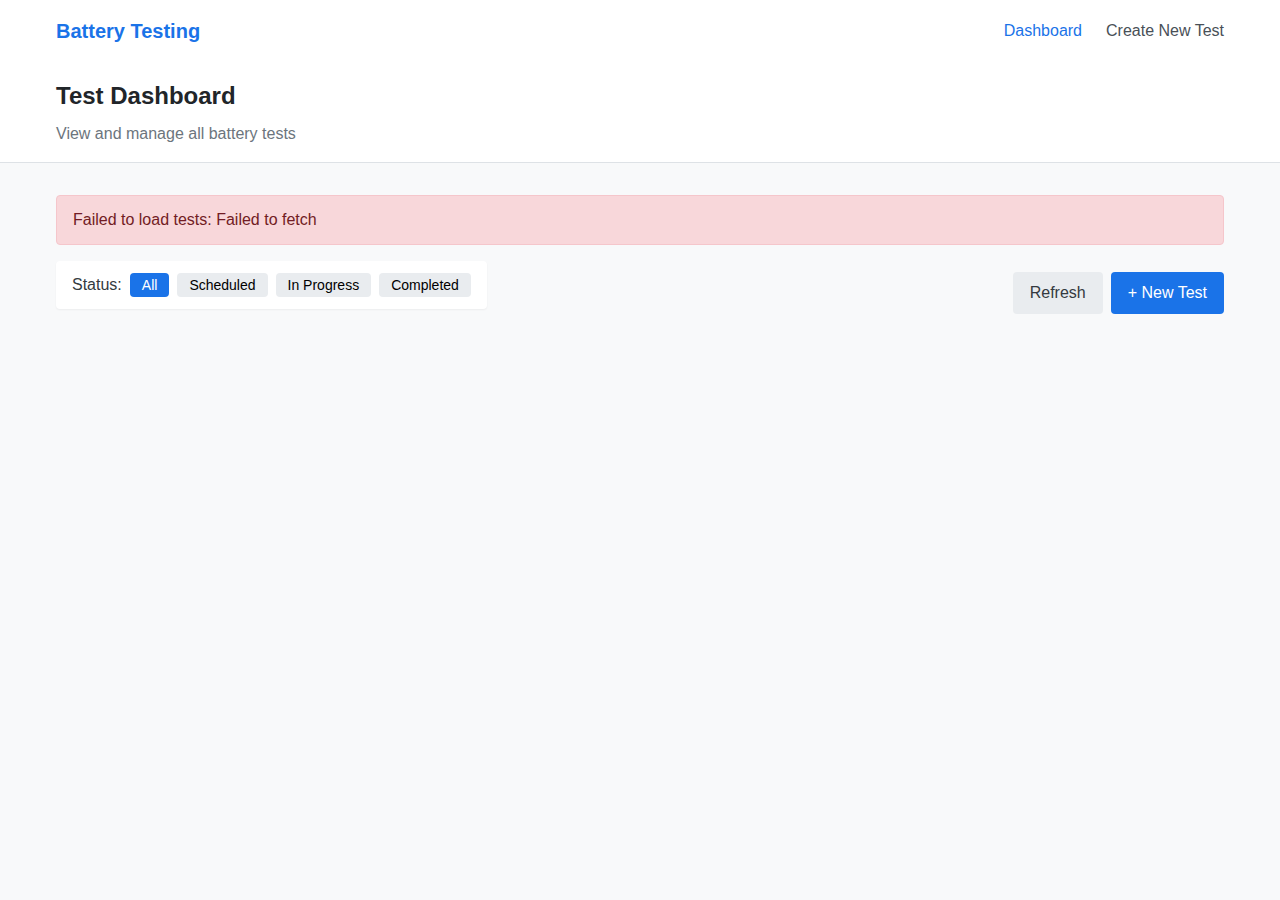
<file: prev_version/frontend/index.html>
<!DOCTYPE html>
<html lang="en">
<head>
    <meta charset="UTF-8">
    <meta name="viewport" content="width=device-width, initial-scale=1.0">
    <title>Battery Testing Dashboard</title>
    <link rel="stylesheet" href="css/style.css">
    <link rel="stylesheet" href="css/components.css">
    <link rel="stylesheet" href="css/dashboard.css">
</head>
<body>
    <!-- Navigation -->
    <nav class="navbar">
        <div class="container navbar-container">
            <a href="index.html" class="navbar-brand">Battery Testing</a>
            <ul class="navbar-nav">
                <li><a href="index.html" class="nav-link active">Dashboard</a></li>
                <li><a href="setup.html" class="nav-link">Create New Test</a></li>
            </ul>
        </div>
    </nav>

    <!-- Header -->
    <header class="page-header">
        <div class="container">
            <h1 class="page-title">Test Dashboard</h1>
            <p class="page-subtitle">View and manage all battery tests</p>
        </div>
    </header>

    <main class="container">
        <!-- Alert area for notifications -->
        <div id="alertContainer" class="mb-4"></div>

        <!-- Actions and filters -->
        <div class="action-bar">
            <div class="filter-bar">
                <span class="filter-label">Status:</span>
                <div class="filter-buttons">
                    <button class="filter-button active" data-filter="all">All</button>
                    <button class="filter-button" data-filter="scheduled">Scheduled</button>
                    <button class="filter-button" data-filter="in_progress">In Progress</button>
                    <button class="filter-button" data-filter="completed">Completed</button>
                </div>
            </div>
            <div class="d-flex gap-2">
                <button id="refreshBtn" class="btn btn-secondary">Refresh</button>
                <a href="setup.html" class="btn btn-primary">+ New Test</a>
            </div>
        </div>

        <!-- Tests Grid -->
        <div id="testsGrid" class="grid grid-cols-3">
            <!-- Tests will be loaded here dynamically -->
            <div class="loader-container" id="loaderContainer">
                <div class="loader"></div>
            </div>
            <div class="empty-state hidden" id="emptyState">
                <div class="empty-state-icon">📋</div>
                <div class="empty-state-message">No tests found</div>
                <a href="setup.html" class="btn btn-primary">Create New Test</a>
            </div>
        </div>
    </main>

    <!-- Templates -->
    <template id="testCardTemplate">
        <div class="card test-card">
            <div class="test-card-header">
                <h3 class="test-card-title">Job #<span data-field="job_number"></span></h3>
                <span class="test-card-subtitle" data-field="customer_name"></span>
            </div>
            <div class="test-card-body">
                <div class="test-info-row">
                    <span class="test-info-label">Start Date:</span>
                    <span class="test-info-value" data-field="start_date"></span>
                </div>
                <div class="test-info-row">
                    <span class="test-info-label">Cycles:</span>
                    <span class="test-info-value" data-field="number_of_cycles"></span>
                </div>
                <div class="test-info-row">
                    <span class="test-info-label">Banks:</span>
                    <span class="test-info-value" data-field="banks_count"></span>
                </div>
                <div class="progress-container" data-field="progress-container">
                    <div class="progress-bar" data-field="progress-bar" style="width: 0%;"></div>
                </div>
                <div class="progress-label" data-field="progress-label">0% Complete</div>
            </div>
            <div class="test-card-footer">
                <span class="status-badge" data-field="status-badge">Status</span>
                <div class="d-flex gap-2">
                    <a href="#" class="btn btn-small btn-primary take-readings-btn" data-field="take-readings-btn">Take Readings</a>
                    <a href="#" class="btn btn-small btn-secondary view-details-btn" data-field="view-details-btn">View Details</a>
                    <button class="btn btn-small btn-secondary export-btn" data-field="export-btn">Export</button>
                    <button class="btn btn-small btn-danger delete-btn" data-field="delete-btn">Delete</button>
                </div>
            </div>
        </div>
    </template>

    <template id="alertTemplate">
        <div class="alert">
            <span data-field="message"></span>
        </div>
    </template>

    <!-- Scripts -->
    <script type="module" src="js/api.js"></script>
    <script type="module" src="js/components/progress-bar.js"></script>
    <script type="module" src="js/components/status-badge.js"></script>
    <script type="module" src="js/components/test-card.js"></script>
    <script type="module" src="js/dashboard.js"></script>
</body>
</html>
</file>
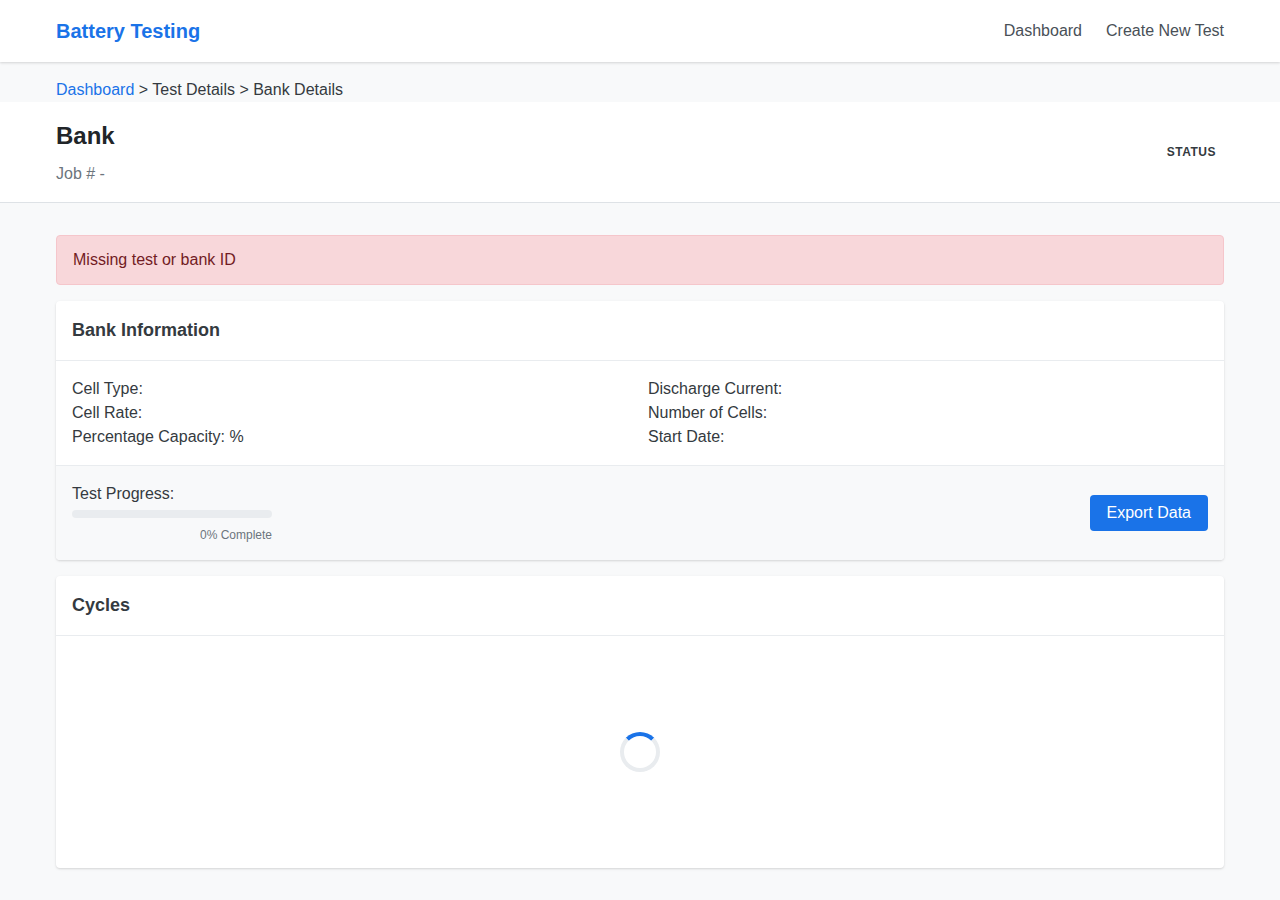
<file: prev_version/frontend/bank-view.html>
<!DOCTYPE html>
<html lang="en">
<head>
    <meta charset="UTF-8">
    <meta name="viewport" content="width=device-width, initial-scale=1.0">
    <title>Bank Details - Battery Testing</title>
    <link rel="stylesheet" href="css/style.css">
    <link rel="stylesheet" href="css/components.css">
</head>
<body>
    <!-- Navigation -->
    <nav class="navbar">
        <div class="container navbar-container">
            <a href="index.html" class="navbar-brand">Battery Testing</a>
            <ul class="navbar-nav">
                <li><a href="index.html" class="nav-link">Dashboard</a></li>
                <li><a href="setup.html" class="nav-link">Create New Test</a></li>
            </ul>
        </div>
    </nav>

    <!-- Breadcrumb Navigation -->
    <div class="container mt-4">
        <div class="breadcrumb">
            <a href="index.html">Dashboard</a> &gt; 
            <span id="testBreadcrumb">Test Details</span> &gt; 
            <span id="bankBreadcrumb">Bank Details</span>
        </div>
    </div>

    <!-- Header -->
    <header class="page-header">
        <div class="container">
            <div class="d-flex justify-between align-center">
                <div>
                    <h1 class="page-title">Bank <span id="bankNumber"></span></h1>
                    <p class="page-subtitle">Job #<span id="jobNumber"></span> - <span id="customerName"></span></p>
                </div>
                <div class="status-badge" id="testStatus">Status</div>
            </div>
        </div>
    </header>

    <main class="container">
        <!-- Alert area for notifications -->
        <div id="alertContainer" class="mb-4"></div>

        <!-- Bank Information Card -->
        <div class="card mb-4">
            <div class="card-header">
                <h3 class="card-title">Bank Information</h3>
            </div>
            <div class="card-body">
                <div class="grid grid-cols-2">
                    <div>
                        <div class="info-row">
                            <span class="info-label">Cell Type:</span>
                            <span class="info-value" id="cellType"></span>
                        </div>
                        <div class="info-row">
                            <span class="info-label">Cell Rate:</span>
                            <span class="info-value" id="cellRate"></span>
                        </div>
                        <div class="info-row">
                            <span class="info-label">Percentage Capacity:</span>
                            <span class="info-value" id="percentageCapacity"></span>%
                        </div>
                    </div>
                    <div>
                        <div class="info-row">
                            <span class="info-label">Discharge Current:</span>
                            <span class="info-value" id="dischargeCurrent"></span>
                        </div>
                        <div class="info-row">
                            <span class="info-label">Number of Cells:</span>
                            <span class="info-value" id="numberOfCells"></span>
                        </div>
                        <div class="info-row">
                            <span class="info-label">Start Date:</span>
                            <span class="info-value" id="startDate"></span>
                        </div>
                    </div>
                </div>
            </div>
            <div class="card-footer">
                <div class="d-flex justify-between align-center">
                    <div>
                        <span class="info-label">Test Progress:</span>
                        <div class="progress-container mt-1" style="width: 200px;">
                            <div class="progress-bar" id="progressBar" style="width: 0%;"></div>
                        </div>
                        <div class="progress-label" id="progressLabel">0% Complete</div>
                    </div>
                    <button class="btn btn-primary" id="exportBtn">Export Data</button>
                </div>
            </div>
        </div>

        <!-- Cycles List -->
        <div class="card mb-4">
            <div class="card-header">
                <h3 class="card-title">Cycles</h3>
            </div>
            <div class="card-body">
                <div id="cyclesList" class="cycles-list">
                    <!-- Cycles will be loaded here dynamically -->
                    <div class="loader-container" id="loaderContainer">
                        <div class="loader"></div>
                    </div>
                    <div class="empty-state hidden" id="emptyState">
                        <div class="empty-state-message">No cycles found for this bank</div>
                    </div>
                </div>
            </div>
        </div>
    </main>

    <!-- Templates -->
    <template id="cycleItemTemplate">
        <div class="cycle-item">
            <div class="cycle-header">
                <h4 class="cycle-title">Cycle <span data-field="cycle_number"></span></h4>
                <span class="cycle-status" data-field="status"></span>
            </div>
            <div class="cycle-details">
                <div class="cycle-info">
                    <div class="info-row">
                        <span class="info-label">Start Time:</span>
                        <span class="info-value" data-field="start_time"></span>
                    </div>
                    <div class="info-row">
                        <span class="info-label">End Time:</span>
                        <span class="info-value" data-field="end_time"></span>
                    </div>
                    <div class="info-row">
                        <span class="info-label">Duration:</span>
                        <span class="info-value" data-field="duration"></span>
                    </div>
                </div>
                <div class="cycle-actions">
                    <a href="#" class="btn btn-primary view-cycle-btn" data-field="view-cycle-btn">View Readings</a>
                </div>
            </div>
        </div>
    </template>

    <template id="alertTemplate">
        <div class="alert">
            <span data-field="message"></span>
        </div>
    </template>

    <!-- Scripts -->
    <script type="module" src="js/api.js"></script>
    <script type="module" src="js/bank-view.js"></script>
</body>
</html>
</file>
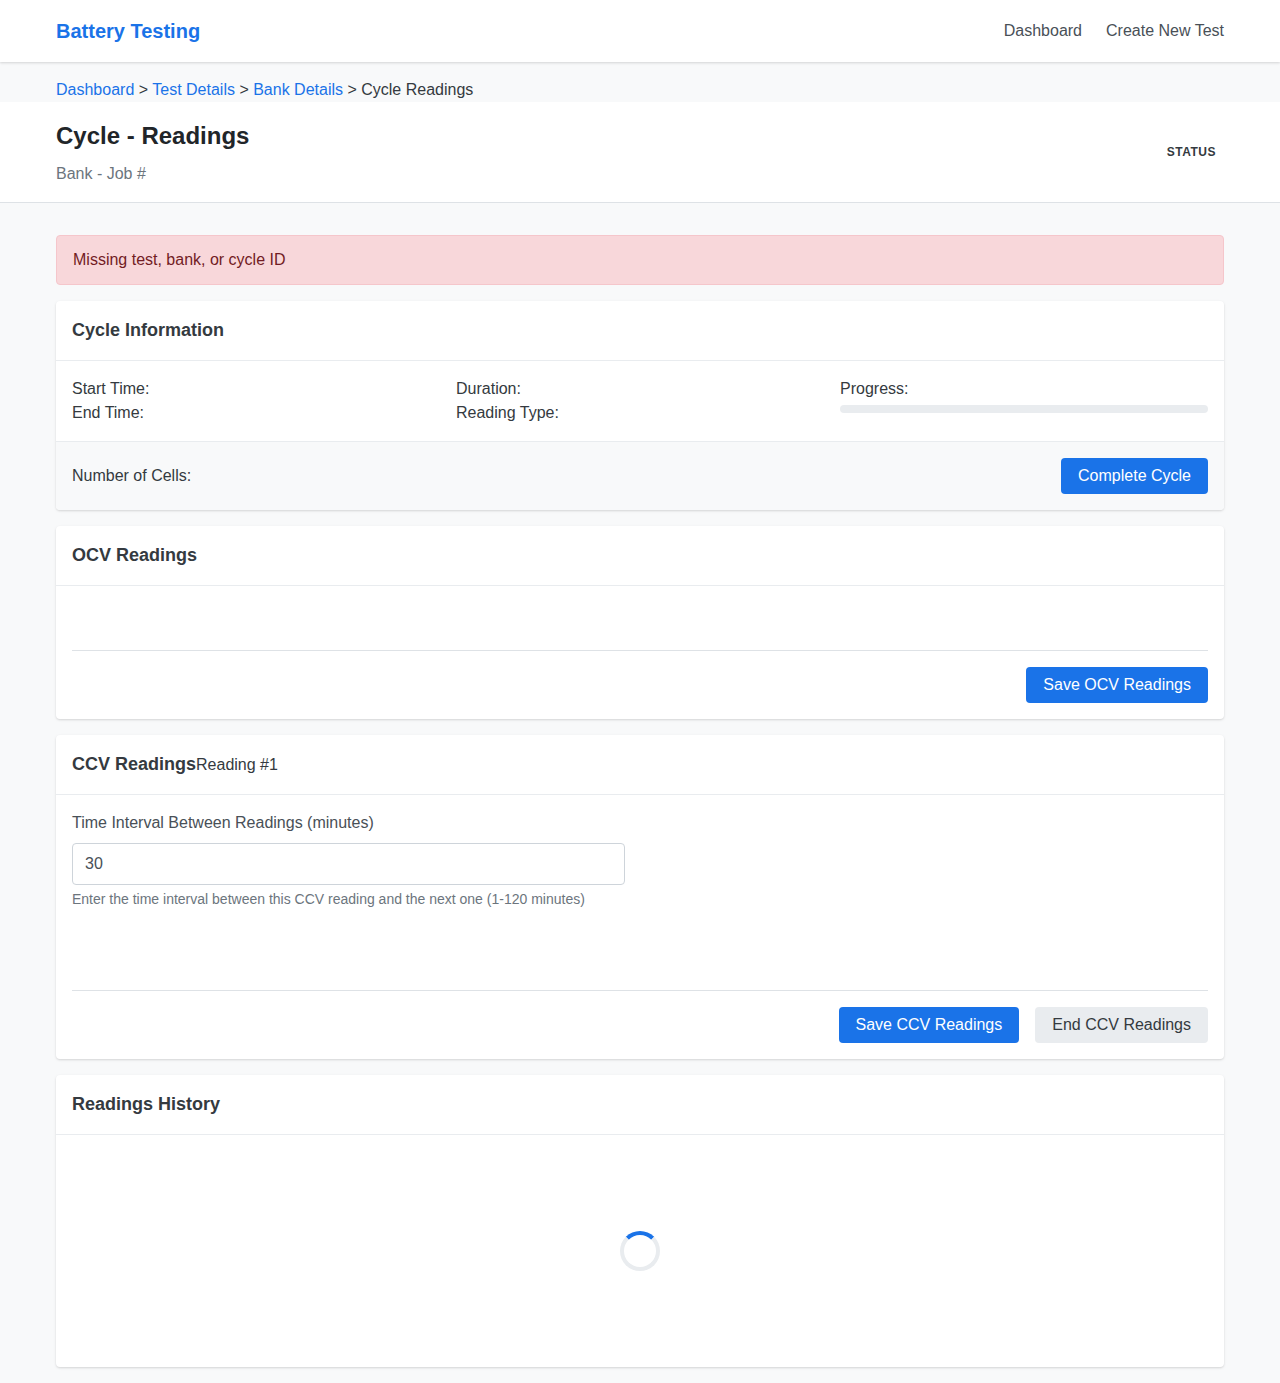
<file: prev_version/frontend/cycle-view.html>
<!DOCTYPE html>
<html lang="en">
<head>
    <meta charset="UTF-8">
    <meta name="viewport" content="width=device-width, initial-scale=1.0">
    <title>Cycle Readings - Battery Testing</title>
    <link rel="stylesheet" href="css/style.css">
    <link rel="stylesheet" href="css/forms.css">
    <link rel="stylesheet" href="css/components.css">
</head>
<body>
    <!-- Navigation -->
    <nav class="navbar">
        <div class="container navbar-container">
            <a href="index.html" class="navbar-brand">Battery Testing</a>
            <ul class="navbar-nav">
                <li><a href="index.html" class="nav-link">Dashboard</a></li>
                <li><a href="setup.html" class="nav-link">Create New Test</a></li>
            </ul>
        </div>
    </nav>

    <!-- Breadcrumb Navigation -->
    <div class="container mt-4">
        <div class="breadcrumb">
            <a href="index.html">Dashboard</a> &gt; 
            <span id="testBreadcrumb"><a href="#" id="testLink">Test Details</a></span> &gt; 
            <span id="bankBreadcrumb"><a href="#" id="bankLink">Bank Details</a></span> &gt;
            <span id="cycleBreadcrumb">Cycle Readings</span>
        </div>
    </div>

    <!-- Header -->
    <header class="page-header">
        <div class="container">
            <div class="d-flex justify-between align-center">
                <div>
                    <h1 class="page-title">Cycle <span id="cycleNumber"></span> - <span id="readingTypeDisplay"></span> Readings</h1>
                    <p class="page-subtitle">Bank <span id="bankNumber"></span> - Job #<span id="jobNumber"></span></p>
                </div>
                <div class="status-badge" id="cycleStatus">Status</div>
            </div>
        </div>
    </header>

    <main class="container">
        <!-- Alert area for notifications -->
        <div id="alertContainer" class="mb-4"></div>

        <!-- Cycle Information Card -->
        <div class="card mb-4">
            <div class="card-header">
                <h3 class="card-title">Cycle Information</h3>
            </div>
            <div class="card-body">
                <div class="grid grid-cols-3">
                    <div>
                        <div class="info-row">
                            <span class="info-label">Start Time:</span>
                            <span class="info-value" id="startTime"></span>
                        </div>
                        <div class="info-row">
                            <span class="info-label">End Time:</span>
                            <span class="info-value" id="endTime"></span>
                        </div>
                    </div>
                    <div>
                        <div class="info-row">
                            <span class="info-label">Duration:</span>
                            <span class="info-value" id="duration"></span>
                        </div>
                        <div class="info-row">
                            <span class="info-label">Reading Type:</span>
                            <span class="info-value" id="readingType"></span>
                        </div>
                    </div>
                    <div>
                        <div class="info-row">
                            <span class="info-label">Progress:</span>
                            <span class="info-value" id="progress"></span>
                        </div>
                        <div class="progress-container mt-1">
                            <div class="progress-bar" id="progressBar" style="width: 0%;"></div>
                        </div>
                    </div>
                </div>
            </div>
            <div class="card-footer">
                <div class="d-flex justify-between align-center">
                    <div>
                        <span class="info-label">Number of Cells:</span>
                        <span class="info-value" id="numberOfCells"></span>
                    </div>
                    <button class="btn btn-primary" id="completeCycleBtn" disabled>Complete Cycle</button>
                </div>
            </div>
        </div>

        <!-- OCV Reading Input -->
        <div class="card mb-4" id="ocvReadingContainer">
            <div class="card-header">
                <div class="d-flex justify-between align-center">
                    <h3 class="card-title">OCV Readings</h3>
                    <span class="timestamp" id="ocvTimestamp"></span>
                </div>
            </div>
            <div class="card-body">
                <form id="ocvReadingForm">
                    <div class="reading-grid-container">
                        <div id="ocvReadingGrid" class="reading-grid">
                            <!-- Reading inputs will be generated dynamically -->
                        </div>
                    </div>
                    <div class="form-actions">
                        <button type="submit" class="btn btn-primary">Save OCV Readings</button>
                    </div>
                </form>
            </div>
        </div>

        <!-- CCV Reading Input -->
        <div class="card mb-4" id="ccvReadingContainer">
            <div class="card-header">
                <div class="d-flex justify-between align-center">
                    <h3 class="card-title">CCV Readings</h3>
                    <div>
                        <span class="reading-number" id="ccvReadingNumber">Reading #1</span>
                        <span class="timestamp" id="ccvTimestamp"></span>
                    </div>
                </div>
            </div>
            <div class="card-body">
                <form id="ccvReadingForm">
                    <div class="form-row mb-4">
                        <div class="form-col form-col-6">
                            <div class="form-group">
                                <label for="ccvTimeInterval" class="form-label">Time Interval Between Readings (minutes)</label>
                                <input type="number" class="form-control" id="ccvTimeInterval" name="time_interval" min="1" max="120" value="30" required>
                                <div class="form-text">Enter the time interval between this CCV reading and the next one (1-120 minutes)</div>
                            </div>
                        </div>
                    </div>
                    <div class="reading-grid-container">
                        <div id="ccvReadingGrid" class="reading-grid">
                            <!-- Reading inputs will be generated dynamically -->
                        </div>
                    </div>
                    <div class="form-actions">
                        <button type="submit" class="btn btn-primary">Save CCV Readings</button>
                        <button type="button" class="btn btn-secondary" id="endCcvReadingsBtn">End CCV Readings</button>
                    </div>
                </form>
            </div>
        </div>

        <!-- Readings History -->
        <div class="card mb-4" id="readingsHistoryContainer">
            <div class="card-header">
                <h3 class="card-title">Readings History</h3>
            </div>
            <div class="card-body">
                <div id="readingsHistory" class="readings-history">
                    <!-- Readings history will be loaded here dynamically -->
                    <div class="loader-container" id="historyLoaderContainer">
                        <div class="loader"></div>
                    </div>
                    <div class="empty-state hidden" id="historyEmptyState">
                        <div class="empty-state-message">No readings recorded yet</div>
                    </div>
                </div>
            </div>
        </div>
    </main>

    <!-- Templates -->
    <template id="readingHistoryItemTemplate">
        <div class="reading-history-item">
            <div class="reading-history-header">
                <span class="reading-type" data-field="reading-type"></span>
                <span class="reading-timestamp" data-field="timestamp"></span>
            </div>
            <div class="reading-history-details">
                <div class="reading-values-container" data-field="values-container">
                    <!-- Cell values will be inserted here -->
                </div>
            </div>
        </div>
    </template>

    <template id="alertTemplate">
        <div class="alert">
            <span data-field="message"></span>
        </div>
    </template>

    <!-- Scripts -->
    <script type="module" src="js/api.js"></script>
    <script type="module" src="js/components/reading-grid.js"></script>
    <script type="module" src="js/cycle-view.js"></script>
</body>
</html>
</file>
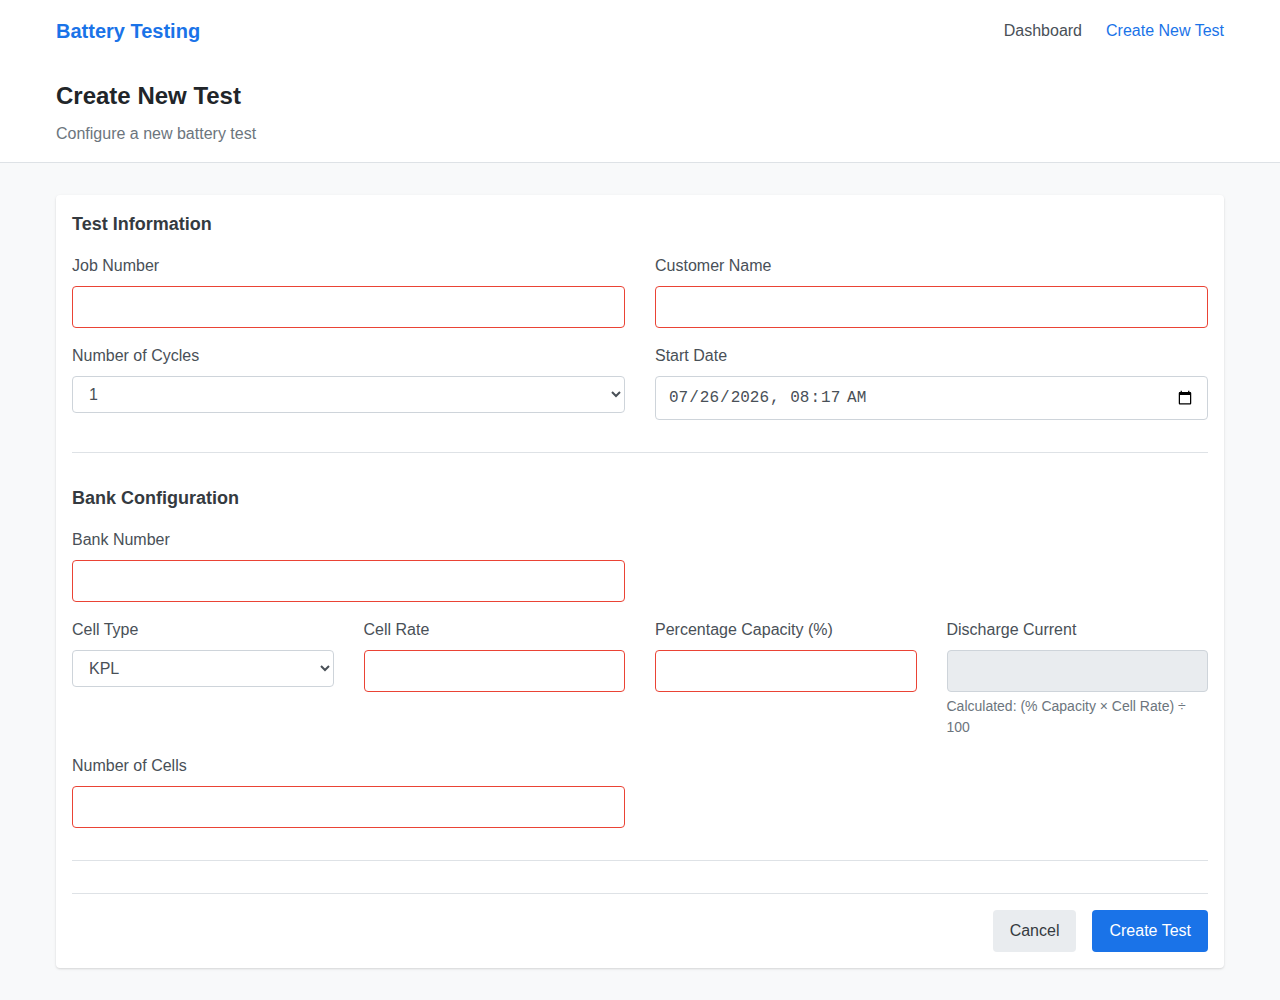
<file: prev_version/frontend/setup.html>
<!DOCTYPE html>
<html lang="en">
<head>
    <meta charset="UTF-8">
    <meta name="viewport" content="width=device-width, initial-scale=1.0">
    <title>Create New Test - Battery Testing</title>
    <link rel="stylesheet" href="css/style.css">
    <link rel="stylesheet" href="css/forms.css">
    <link rel="stylesheet" href="css/components.css">
</head>
<body>
    <!-- Navigation -->
    <nav class="navbar">
        <div class="container navbar-container">
            <a href="index.html" class="navbar-brand">Battery Testing</a>
            <ul class="navbar-nav">
                <li><a href="index.html" class="nav-link">Dashboard</a></li>
                <li><a href="setup.html" class="nav-link active">Create New Test</a></li>
            </ul>
        </div>
    </nav>

    <!-- Header -->
    <header class="page-header">
        <div class="container">
            <h1 class="page-title">Create New Test</h1>
            <p class="page-subtitle">Configure a new battery test</p>
        </div>
    </header>

    <main class="container">
        <!-- Alert area for notifications -->
        <div id="alertContainer" class="mb-4"></div>

        <!-- Test Setup Form -->
<div class="card mb-8">
    <div class="card-body">
        <form id="testSetupForm">
            <!-- Basic Information Section -->
            <div class="form-section">
                <h2 class="form-section-title">Test Information</h2>
                <div class="form-row">
                    <div class="form-col form-col-6">
                        <div class="form-group">
                            <label for="jobNumber" class="form-label">Job Number</label>
                            <input type="text" class="form-control" id="jobNumber" name="job_number" required>
                            <div class="invalid-feedback">Please enter a job number</div>
                        </div>
                    </div>
                    <div class="form-col form-col-6">
                        <div class="form-group">
                            <label for="customerName" class="form-label">Customer Name</label>
                            <input type="text" class="form-control" id="customerName" name="customer_name" required>
                            <div class="invalid-feedback">Please enter a customer name</div>
                        </div>
                    </div>
                </div>

                <div class="form-row">
                    <div class="form-col form-col-6">
                        <div class="form-group">
                            <label for="numberOfCycles" class="form-label">Number of Cycles</label>
                            <select class="form-control" id="numberOfCycles" name="number_of_cycles" required>
                                <option value="1">1</option>
                                <option value="2">2</option>
                                <option value="3">3</option>
                                <option value="4">4</option>
                                <option value="5">5</option>
                            </select>
                        </div>
                    </div>
                    <div class="form-col form-col-6">
                        <div class="form-group">
                            <label for="startDate" class="form-label">Start Date</label>
                            <input type="datetime-local" class="form-control" id="startDate" name="start_date" required>
                            <div class="invalid-feedback">Please select a start date and time</div>
                        </div>
                    </div>
                </div>
            </div>

            <!-- Bank Configuration Section -->
            <div class="form-section">
                <h2 class="form-section-title mb-4">Bank Configuration</h2>
                
                <div class="form-row">
                    <div class="form-col form-col-6">
                        <div class="form-group">
                            <label for="bankNumber" class="form-label">Bank Number</label>
                            <input type="number" class="form-control" id="bankNumber" name="banks[0].bank_number" min="1" step="1" required>
                            <div class="invalid-feedback">Please enter a valid bank number</div>
                        </div>
                    </div>
                </div>

                <div class="form-row">
                    <div class="form-col form-col-3">
                        <div class="form-group">
                            <label for="cellType" class="form-label">Cell Type</label>
                            <select class="form-control" id="cellType" name="banks[0].cell_type" required>
                                <option value="KPL">KPL</option>
                                <option value="KPM">KPM</option>
                                <option value="KPH">KPH</option>
                            </select>
                        </div>
                    </div>
                    <div class="form-col form-col-3">
                        <div class="form-group">
                            <label for="cellRate" class="form-label">Cell Rate</label>
                            <input type="number" class="form-control" id="cellRate" name="banks[0].cell_rate" min="1" step="any" required>
                            <div class="invalid-feedback">Please enter a valid cell rate</div>
                        </div>
                    </div>
                    <div class="form-col form-col-3">
                        <div class="form-group">
                            <label for="percentageCapacity" class="form-label">Percentage Capacity (%)</label>
                            <input type="number" class="form-control" id="percentageCapacity" name="banks[0].percentage_capacity" min="0" max="100" step="any" required>
                            <div class="invalid-feedback">Please enter a percentage between 0-100</div>
                        </div>
                    </div>
                    <div class="form-col form-col-3">
                        <div class="form-group">
                            <label for="dischargeCurrent" class="form-label">Discharge Current</label>
                            <input type="number" class="form-control calculated-field" id="dischargeCurrent" readonly>
                            <div class="form-text">Calculated: (% Capacity × Cell Rate) ÷ 100</div>
                        </div>
                    </div>
                </div>
                <div class="form-row">
                    <div class="form-col form-col-6">
                        <div class="form-group">
                            <label for="numberOfCells" class="form-label">Number of Cells</label>
                            <input type="number" class="form-control" id="numberOfCells" name="banks[0].number_of_cells" min="10" max="200" step="1" required>
                            <div class="invalid-feedback">Please enter a number between 10-200</div>
                        </div>
                    </div>
                </div>
            </div>

            <!-- Form Actions -->
            <div class="form-actions">
                <a href="index.html" class="btn btn-secondary">Cancel</a>
                <button type="submit" class="btn btn-primary">Create Test</button>
            </div>
        </form>
    </div>
</div>

        <!-- Test Preview Section -->
        <div class="card mb-8 hidden" id="testPreviewSection">
            <div class="card-header">
                <h3 class="card-title">Test Preview</h3>
            </div>
            <div class="card-body">
                <div id="testPreviewContent">
                    <!-- Preview content will be generated here -->
                </div>
            </div>
        </div>
    </main>

    <!-- Templates -->
    <template id="alertTemplate">
        <div class="alert">
            <span data-field="message"></span>
        </div>
    </template>

    <!-- Scripts -->
    <script type="module" src="js/api.js"></script>
    <script type="module" src="js/setup.js"></script>
</body>
</html>
</file>
<file: prev_version/frontend/css/components.css>
/* Components Stylesheet for Battery Testing Application
 * components.css
 */

/* Test Card Component */
.test-card {
    position: relative;
    transition: transform 0.2s;
    height: 100%;
    display: flex;
    flex-direction: column;
  }
  
  .test-card:hover {
    transform: translateY(-2px);
    box-shadow: var(--shadow-md);
  }
  
  .test-card-header {
    background-color: var(--primary-light);
    padding: var(--spacing-4);
    border-bottom: 1px solid var(--gray-300);
  }
  
  .test-card-title {
    font-size: var(--text-lg);
    font-weight: 600;
    margin-bottom: var(--spacing-2);
  }
  
  .test-card-subtitle {
    color: var(--gray-600);
    font-size: var(--text-sm);
  }
  
  .test-card-body {
    padding: var(--spacing-4);
    flex: 1;
  }
  
  .test-card-footer {
    padding: var(--spacing-3) var(--spacing-4);
    background-color: var(--gray-100);
    border-top: 1px solid var(--gray-200);
    display: flex;
    justify-content: space-between;
    align-items: center;
  }
  
  .test-info-row {
    display: flex;
    justify-content: space-between;
    margin-bottom: var(--spacing-2);
    font-size: var(--text-sm);
  }
  
  .test-info-label {
    color: var(--gray-600);
  }
  
  .test-info-value {
    font-weight: 500;
    text-align: right;
  }
  
  /* Status Badge Component */
  .status-badge {
    display: inline-block;
    padding: var(--spacing-1) var(--spacing-2);
    border-radius: var(--radius);
    font-size: var(--text-xs);
    font-weight: 600;
    text-transform: uppercase;
    letter-spacing: 0.5px;
  }
  
  .status-badge-scheduled {
    background-color: var(--status-scheduled);
    color: white;
  }
  
  .status-badge-in-progress {
    background-color: var(--status-in-progress);
    color: white;
  }
  
  .status-badge-completed {
    background-color: var(--status-completed);
    color: white;
  }
  
  /* Progress Bar Component */
  .progress-container {
    width: 100%;
    height: 8px;
    background-color: var(--gray-200);
    border-radius: var(--radius);
    overflow: hidden;
    margin-bottom: var(--spacing-2);
  }
  
  .progress-bar {
    height: 100%;
    background-color: var(--primary-color);
    border-radius: var(--radius);
    transition: width 0.3s ease;
  }
  
  .progress-label {
    font-size: var(--text-xs);
    color: var(--gray-600);
    text-align: right;
  }
  
  /* Reading Grid Component */
  .reading-grid-container {
    margin-bottom: var(--spacing-8);
  }
  
  .reading-grid-header {
    margin-bottom: var(--spacing-4);
    display: flex;
    justify-content: space-between;
    align-items: center;
  }
  
  .reading-grid-title {
    font-size: var(--text-lg);
    font-weight: 600;
  }
  
  .reading-grid-status {
    font-size: var(--text-sm);
    color: var(--gray-600);
  }
  
  .reading-grid {
    display: grid;
    gap: var(--spacing-3);
    margin-bottom: var(--spacing-4);
  }
  
  .reading-cell {
    position: relative;
    padding-top: var(--spacing-4);
  }
  
  .reading-cell-number {
    position: absolute;
    top: 0;
    left: 0;
    font-size: var(--text-xs);
    font-weight: 600;
    color: var(--gray-700);
  }
  
  .reading-value-input {
    width: 100%;
    padding: var(--spacing-2);
    text-align: center;
    border: 1px solid var(--gray-300);
    border-radius: var(--radius);
  }
  
  .reading-value-input:focus {
    border-color: var(--primary-color);
    box-shadow: 0 0 0 2px rgba(26, 115, 232, 0.25);
    outline: none;
  }
  
  .reading-value-input.is-valid {
    border-color: var(--secondary-color);
  }
  
  .reading-value-input.is-invalid {
    border-color: var(--danger-color);
  }
  
  /* Alert Component */
  .alert {
    padding: var(--spacing-3) var(--spacing-4);
    margin-bottom: var(--spacing-4);
    border: 1px solid transparent;
    border-radius: var(--radius);
  }
  
  .alert-success {
    color: #155724;
    background-color: #d4edda;
    border-color: #c3e6cb;
  }
  
  .alert-danger {
    color: #721c24;
    background-color: #f8d7da;
    border-color: #f5c6cb;
  }
  
  .alert-warning {
    color: #856404;
    background-color: #fff3cd;
    border-color: #ffeeba;
  }
  
  .alert-info {
    color: #0c5460;
    background-color: #d1ecf1;
    border-color: #bee5eb;
  }
  
  /* Filter Bar Component */
  .filter-bar {
    display: flex;
    align-items: center;
    margin-bottom: var(--spacing-4);
    padding: var(--spacing-3) var(--spacing-4);
    background-color: white;
    border-radius: var(--radius);
    box-shadow: var(--shadow-sm);
  }
  
  .filter-label {
    font-weight: 500;
    margin-right: var(--spacing-2);
  }
  
  .filter-buttons {
    display: flex;
    gap: var(--spacing-2);
  }
  
  .filter-button {
    background-color: var(--gray-200);
    border: none;
    padding: var(--spacing-1) var(--spacing-3);
    border-radius: var(--radius);
    font-size: var(--text-sm);
    cursor: pointer;
  }
  
  .filter-button.active {
    background-color: var(--primary-color);
    color: white;
  }
  
  /* Action Bar Component */
  .action-bar {
    display: flex;
    justify-content: space-between;
    align-items: center;
    margin-bottom: var(--spacing-4);
  }
  
  /* Loader Component */
  .loader-container {
    display: flex;
    justify-content: center;
    align-items: center;
    min-height: 200px;
  }
  
  .loader {
    border: 4px solid var(--gray-200);
    border-radius: 50%;
    border-top: 4px solid var(--primary-color);
    width: 40px;
    height: 40px;
    animation: spin 1s linear infinite;
  }
  
  @keyframes spin {
    0% { transform: rotate(0deg); }
    100% { transform: rotate(360deg); }
  }
  
  /* Empty State Component */
  .empty-state {
    text-align: center;
    padding: var(--spacing-8);
    color: var(--gray-600);
  }
  
  .empty-state-icon {
    font-size: 48px;
    margin-bottom: var(--spacing-4);
  }
  
  .empty-state-message {
    font-size: var(--text-lg);
    margin-bottom: var(--spacing-4);
  }
</file>
<file: prev_version/frontend/css/dashboard.css>
/* Dashboard Stylesheet for Battery Testing Application
 * dashboard.css
 */

/* Dashboard specific styles */
.dashboard-header {
    margin-bottom: var(--spacing-6);
  }
  
  .dashboard-title {
    font-size: var(--text-2xl);
    font-weight: 700;
    color: var(--gray-800);
    margin-bottom: var(--spacing-2);
  }
  
  .dashboard-subtitle {
    color: var(--gray-600);
  }
  
  /* Filter bar enhancements */
  .filter-bar {
    padding: var(--spacing-3) var(--spacing-4);
    border-radius: var(--radius);
    box-shadow: var(--shadow-sm);
    margin-bottom: var(--spacing-4);
    background-color: white;
  }
  
  .filter-button:hover {
    background-color: var(--gray-300);
  }
  
  /* Status counters */
  .status-counters {
    display: grid;
    grid-template-columns: repeat(auto-fit, minmax(200px, 1fr));
    gap: var(--spacing-4);
    margin-bottom: var(--spacing-6);
  }
  
  .status-counter {
    background-color: white;
    border-radius: var(--radius);
    box-shadow: var(--shadow-sm);
    padding: var(--spacing-4);
    display: flex;
    flex-direction: column;
    align-items: center;
    text-align: center;
  }
  
  .counter-value {
    font-size: var(--text-2xl);
    font-weight: 700;
    margin-bottom: var(--spacing-2);
  }
  
  .counter-label {
    color: var(--gray-600);
    font-size: var(--text-sm);
    text-transform: uppercase;
    letter-spacing: 0.5px;
  }
  
  .counter-scheduled .counter-value {
    color: var(--status-scheduled);
  }
  
  .counter-in-progress .counter-value {
    color: var(--status-in-progress);
  }
  
  .counter-completed .counter-value {
    color: var(--status-completed);
  }
  
  /* Test grid refinements */
  #testsGrid {
    grid-template-columns: repeat(auto-fill, minmax(300px, 1fr));
  }
  
  @media (max-width: 768px) {
    #testsGrid {
      grid-template-columns: 1fr;
    }
  }
  
  /* Empty state styling */
  .empty-state {
    text-align: center;
    padding: var(--spacing-8);
    background-color: white;
    border-radius: var(--radius);
    box-shadow: var(--shadow);
    margin: var(--spacing-4) 0;
  }
  
  /* Loader styling */
  .loader-container {
    width: 100%;
    padding: var(--spacing-8) 0;
    display: flex;
    justify-content: center;
  }
  
  /* Action bar */
  .action-bar {
    display: flex;
    justify-content: space-between;
    align-items: center;
    margin-bottom: var(--spacing-4);
  }
  
  @media (max-width: 576px) {
    .action-bar {
      flex-direction: column;
      align-items: flex-start;
      gap: var(--spacing-3);
    }
    
    .filter-bar {
      width: 100%;
    }
  }
  
  /* Breadcrumb styling */
  .breadcrumb {
    color: var(--gray-600);
    font-size: var(--text-sm);
    margin-bottom: var(--spacing-3);
  }
  
  .breadcrumb a {
    color: var(--primary-color);
    text-decoration: none;
  }
  
  .breadcrumb a:hover {
    text-decoration: underline;
  }
</file>
<file: prev_version/frontend/css/forms.css>
/* Forms Stylesheet for Battery Testing Application
 * forms.css
 */

 .form-group {
    margin-bottom: var(--spacing-4);
  }
  
  .form-label {
    display: block;
    margin-bottom: var(--spacing-2);
    font-weight: 500;
    color: var(--gray-700);
  }
  
  .form-control {
    width: 100%;
    padding: var(--spacing-2) var(--spacing-3);
    font-size: var(--text-base);
    line-height: 1.5;
    color: var(--gray-700);
    background-color: white;
    border: 1px solid var(--gray-400);
    border-radius: var(--radius);
    transition: border-color 0.15s ease-in-out, box-shadow 0.15s ease-in-out;
  }
  
  .form-control:focus {
    border-color: var(--primary-color);
    outline: 0;
    box-shadow: 0 0 0 0.2rem rgba(26, 115, 232, 0.25);
  }
  
  .form-control:disabled,
  .form-control[readonly] {
    background-color: var(--gray-200);
    opacity: 1;
  }
  
  .form-control.is-invalid {
    border-color: var(--danger-color);
  }
  
  .invalid-feedback {
    display: none;
    width: 100%;
    margin-top: var(--spacing-1);
    font-size: var(--text-sm);
    color: var(--danger-color);
  }
  
  .is-invalid ~ .invalid-feedback {
    display: block;
  }
  
  /* Form layout */
  .form-row {
    display: flex;
    flex-wrap: wrap;
    margin-right: -15px;
    margin-left: -15px;
  }
  
  .form-col {
    position: relative;
    width: 100%;
    padding-right: 15px;
    padding-left: 15px;
  }
  
  .form-col-6 {
    flex: 0 0 50%;
    max-width: 50%;
  }
  
  .form-col-4 {
    flex: 0 0 33.333333%;
    max-width: 33.333333%;
  }
  
  .form-col-3 {
    flex: 0 0 25%;
    max-width: 25%;
  }
  
  @media (max-width: 768px) {
    .form-col-6,
    .form-col-4,
    .form-col-3 {
      flex: 0 0 100%;
      max-width: 100%;
    }
  }
  
  /* Radio and checkbox styles */
  .form-check {
    position: relative;
    display: block;
    padding-left: 1.25rem;
  }
  
  .form-check-input {
    position: absolute;
    margin-top: 0.3rem;
    margin-left: -1.25rem;
  }
  
  .form-check-label {
    margin-bottom: 0;
  }
  
  .radio-group {
    display: flex;
    gap: var(--spacing-4);
    margin-bottom: var(--spacing-3);
  }
  
  /* Reading grid specific styles */
  .reading-grid {
    display: grid;
    gap: var(--spacing-2);
    margin-bottom: var(--spacing-4);
  }
  
  .reading-grid-10 {
    grid-template-columns: repeat(5, 1fr);
  }
  
  .reading-grid-20 {
    grid-template-columns: repeat(10, 1fr);
  }
  
  .reading-grid-30 {
    grid-template-columns: repeat(10, 1fr);
  }
  
  .reading-cell {
    position: relative;
  }
  
  .reading-cell-label {
    position: absolute;
    top: -20px;
    left: 0;
    font-size: var(--text-xs);
    color: var(--gray-600);
  }
  
  .reading-cell-input {
    width: 100%;
    text-align: center;
    padding: var(--spacing-2);
  }
  
  /* Validation styles */
  .form-control:required:invalid {
    border-color: var(--danger-color);
  }
  
  /* Success state */
  .form-control.is-valid {
    border-color: var(--secondary-color);
  }
  
  .valid-feedback {
    display: none;
    width: 100%;
    margin-top: var(--spacing-1);
    font-size: var(--text-sm);
    color: var(--secondary-color);
  }
  
  .is-valid ~ .valid-feedback {
    display: block;
  }
  
  /* Form submission */
  .form-actions {
    display: flex;
    justify-content: flex-end;
    gap: var(--spacing-4);
    margin-top: var(--spacing-8);
    padding-top: var(--spacing-4);
    border-top: 1px solid var(--gray-300);
  }
  
  /* For calculated fields */
  .calculated-field {
    background-color: var(--gray-100);
    font-weight: 500;
  }
  
  /* Form sections */
  .form-section {
    margin-bottom: var(--spacing-8);
    padding-bottom: var(--spacing-4);
    border-bottom: 1px solid var(--gray-300);
  }
  
  .form-section-title {
    font-size: var(--text-lg);
    font-weight: 600;
    margin-bottom: var(--spacing-4);
    color: var(--gray-800);
  }
  
  /* Help text */
  .form-text {
    display: block;
    margin-top: var(--spacing-1);
    font-size: var(--text-sm);
    color: var(--gray-600);
  }

  /* Reading grid specific styles */
.reading-grid-container {
  margin-bottom: var(--spacing-8);
  overflow-x: auto;
}

.reading-grid {
  display: grid;
  gap: var(--spacing-3);
  margin-bottom: var(--spacing-4);
  grid-template-columns: repeat(5, 1fr); /* Default 5 columns */
}

@media (min-width: 992px) {
  .reading-grid.large {
    grid-template-columns: repeat(10, 1fr); /* 10 columns for large grids on bigger screens */
  }
}

.reading-cell {
  position: relative;
  padding-top: var(--spacing-6);
  min-width: 70px;
}

.reading-cell-number {
  position: absolute;
  top: 0;
  left: 0;
  font-size: var(--text-sm);
  font-weight: 600;
  color: var(--gray-700);
}

.reading-value-input {
  width: 100%;
  text-align: center;
  padding: var(--spacing-2);
  border: 1px solid var(--gray-300);
  border-radius: var(--radius);
}

.reading-value-input:focus {
  border-color: var(--primary-color);
  box-shadow: 0 0 0 2px rgba(26, 115, 232, 0.25);
  outline: none;
}

.reading-value-input.is-valid {
  border-color: var(--secondary-color);
}

.reading-value-input.is-invalid {
  border-color: var(--danger-color);
}

/* Reading history styles */
.readings-history {
  max-height: 400px;
  overflow-y: auto;
}

.reading-history-item {
  margin-bottom: var(--spacing-4);
  padding-bottom: var(--spacing-4);
  border-bottom: 1px solid var(--gray-200);
}

.reading-history-item:last-child {
  border-bottom: none;
  margin-bottom: 0;
}

.reading-history-header {
  display: flex;
  justify-content: space-between;
  margin-bottom: var(--spacing-2);
}

.reading-type {
  font-weight: 600;
  color: var(--gray-800);
}

.reading-timestamp {
  color: var(--gray-600);
  font-size: var(--text-sm);
}

.reading-interval {
  color: var(--primary-color);
  font-weight: 500;
  margin-left: var(--spacing-1);
}

.reading-values-container {
  display: grid;
  grid-template-columns: repeat(auto-fill, minmax(150px, 1fr));
  gap: var(--spacing-2);
}

.reading-value {
  display: flex;
  justify-content: space-between;
  padding: var(--spacing-1) var(--spacing-2);
  background-color: var(--gray-100);
  border-radius: var(--radius);
}

.cell-number {
  color: var(--gray-600);
  font-size: var(--text-sm);
}

.cell-value {
  font-weight: 500;
  color: var(--gray-800);
}
</file>
<file: prev_version/frontend/css/style.css>
/* Main Stylesheet for Battery Testing Application
 * style.css
 */

/* CSS Reset & Base Styles */
* {
    margin: 0;
    padding: 0;
    box-sizing: border-box;
  }
  
  :root {
    /* Color Variables */
    --primary-color: #1a73e8;
    --primary-dark: #0d47a1;
    --primary-light: #e8f0fe;
    --secondary-color: #34a853;
    --warning-color: #fbbc05;
    --danger-color: #ea4335;
    --gray-100: #f8f9fa;
    --gray-200: #e9ecef;
    --gray-300: #dee2e6;
    --gray-400: #ced4da;
    --gray-500: #adb5bd;
    --gray-600: #6c757d;
    --gray-700: #495057;
    --gray-800: #343a40;
    --gray-900: #212529;
    
    /* Status Colors */
    --status-scheduled: #fbbc05;
    --status-in-progress: #1a73e8;
    --status-completed: #34a853;
    
    /* Font Sizes */
    --text-xs: 0.75rem;
    --text-sm: 0.875rem;
    --text-base: 1rem;
    --text-lg: 1.125rem;
    --text-xl: 1.25rem;
    --text-2xl: 1.5rem;
    
    /* Spacing */
    --spacing-1: 0.25rem;
    --spacing-2: 0.5rem;
    --spacing-3: 0.75rem;
    --spacing-4: 1rem;
    --spacing-6: 1.5rem;
    --spacing-8: 2rem;
    --spacing-12: 3rem;
    
    /* Shadows */
    --shadow-sm: 0 1px 2px 0 rgba(0, 0, 0, 0.05);
    --shadow: 0 1px 3px 0 rgba(0, 0, 0, 0.1), 0 1px 2px 0 rgba(0, 0, 0, 0.06);
    --shadow-md: 0 4px 6px -1px rgba(0, 0, 0, 0.1), 0 2px 4px -1px rgba(0, 0, 0, 0.06);
    --shadow-lg: 0 10px 15px -3px rgba(0, 0, 0, 0.1), 0 4px 6px -2px rgba(0, 0, 0, 0.05);
    
    /* Border Radius */
    --radius-sm: 0.125rem;
    --radius: 0.25rem;
    --radius-md: 0.375rem;
    --radius-lg: 0.5rem;
  }
  
  body {
    font-family: 'Segoe UI', Tahoma, Geneva, Verdana, sans-serif;
    line-height: 1.5;
    color: var(--gray-800);
    background-color: var(--gray-100);
  }
  
  a {
    color: var(--primary-color);
    text-decoration: none;
  }
  
  a:hover {
    text-decoration: underline;
  }
  
  /* Container */
  .container {
    width: 100%;
    max-width: 1200px;
    margin: 0 auto;
    padding: 0 var(--spacing-4);
  }
  
  /* Layout */
  .page-header {
    background-color: white;
    border-bottom: 1px solid var(--gray-300);
    padding: var(--spacing-4) 0;
    margin-bottom: var(--spacing-8);
  }
  
  .page-title {
    font-size: var(--text-2xl);
    font-weight: 600;
    color: var(--gray-900);
    margin-bottom: var(--spacing-2);
  }
  
  .page-subtitle {
    font-size: var(--text-base);
    color: var(--gray-600);
  }
  
  main {
    padding-bottom: var(--spacing-12);
  }
  
  /* Navigation */
  .navbar {
    background-color: white;
    padding: var(--spacing-4) 0;
    box-shadow: var(--shadow);
  }
  
  .navbar-container {
    display: flex;
    justify-content: space-between;
    align-items: center;
  }
  
  .navbar-brand {
    font-size: var(--text-xl);
    font-weight: bold;
    color: var(--primary-color);
  }
  
  .navbar-nav {
    display: flex;
    list-style: none;
    gap: var(--spacing-6);
  }
  
  .nav-link {
    color: var(--gray-700);
    font-weight: 500;
  }
  
  .nav-link:hover, 
  .nav-link.active {
    color: var(--primary-color);
  }
  
  /* Cards */
  .card {
    background-color: white;
    border-radius: var(--radius);
    box-shadow: var(--shadow);
    overflow: hidden;
  }
  
  .card-header {
    padding: var(--spacing-4);
    border-bottom: 1px solid var(--gray-200);
    display: flex;
    justify-content: space-between;
    align-items: center;
  }
  
  .card-title {
    font-size: var(--text-lg);
    font-weight: 600;
    color: var(--gray-800);
  }
  
  .card-body {
    padding: var(--spacing-4);
  }
  
  .card-footer {
    padding: var(--spacing-4);
    border-top: 1px solid var(--gray-200);
    background-color: var(--gray-100);
  }
  
  /* Grid */
  .grid {
    display: grid;
    gap: var(--spacing-4);
  }
  
  .grid-cols-1 {
    grid-template-columns: repeat(1, 1fr);
  }
  
  .grid-cols-2 {
    grid-template-columns: repeat(2, 1fr);
  }
  
  .grid-cols-3 {
    grid-template-columns: repeat(3, 1fr);
  }
  
  @media (max-width: 768px) {
    .grid {
      grid-template-columns: 1fr;
    }
  }
  
  /* Buttons */
  .btn {
    display: inline-flex;
    align-items: center;
    justify-content: center;
    padding: var(--spacing-2) var(--spacing-4);
    font-size: var(--text-base);
    font-weight: 500;
    border-radius: var(--radius);
    border: 1px solid transparent;
    cursor: pointer;
    transition: background-color 0.2s, border-color 0.2s, color 0.2s;
  }
  
  .btn-primary {
    background-color: var(--primary-color);
    color: white;
  }
  
  .btn-primary:hover {
    background-color: var(--primary-dark);
  }
  
  .btn-secondary {
    background-color: var(--gray-200);
    color: var(--gray-800);
  }
  
  .btn-secondary:hover {
    background-color: var(--gray-300);
  }
  
  .btn-success {
    background-color: var(--secondary-color);
    color: white;
  }
  
  .btn-danger {
    background-color: var(--danger-color);
    color: white;
  }
  
  .btn-small {
    font-size: var(--text-sm);
    padding: var(--spacing-1) var(--spacing-2);
  }
  
  .btn-large {
    font-size: var(--text-lg);
    padding: var(--spacing-3) var(--spacing-6);
  }
  
  /* Status Badges */
  .badge {
    display: inline-block;
    padding: var(--spacing-1) var(--spacing-2);
    border-radius: var(--radius);
    font-size: var(--text-xs);
    font-weight: 600;
    text-transform: uppercase;
  }
  
  .status-scheduled {
    background-color: var(--status-scheduled);
    color: white;
  }
  
  .status-in-progress {
    background-color: var(--status-in-progress);
    color: white;
  }
  
  .status-completed {
    background-color: var(--status-completed);
    color: white;
  }
  
  /* Utilities */
  .mt-1 { margin-top: var(--spacing-1); }
  .mt-2 { margin-top: var(--spacing-2); }
  .mt-4 { margin-top: var(--spacing-4); }
  .mt-8 { margin-top: var(--spacing-8); }
  
  .mb-1 { margin-bottom: var(--spacing-1); }
  .mb-2 { margin-bottom: var(--spacing-2); }
  .mb-4 { margin-bottom: var(--spacing-4); }
  .mb-8 { margin-bottom: var(--spacing-8); }
  
  .ml-2 { margin-left: var(--spacing-2); }
  .mr-2 { margin-right: var(--spacing-2); }
  
  .p-2 { padding: var(--spacing-2); }
  .p-4 { padding: var(--spacing-4); }
  
  .text-center { text-align: center; }
  .text-right { text-align: right; }
  
  .d-flex { display: flex; }
  .justify-between { justify-content: space-between; }
  .align-center { align-items: center; }
  .flex-wrap { flex-wrap: wrap; }
  .gap-2 { gap: var(--spacing-2); }
  .gap-4 { gap: var(--spacing-4); }
  
  .hidden { display: none !important; }
</file>
